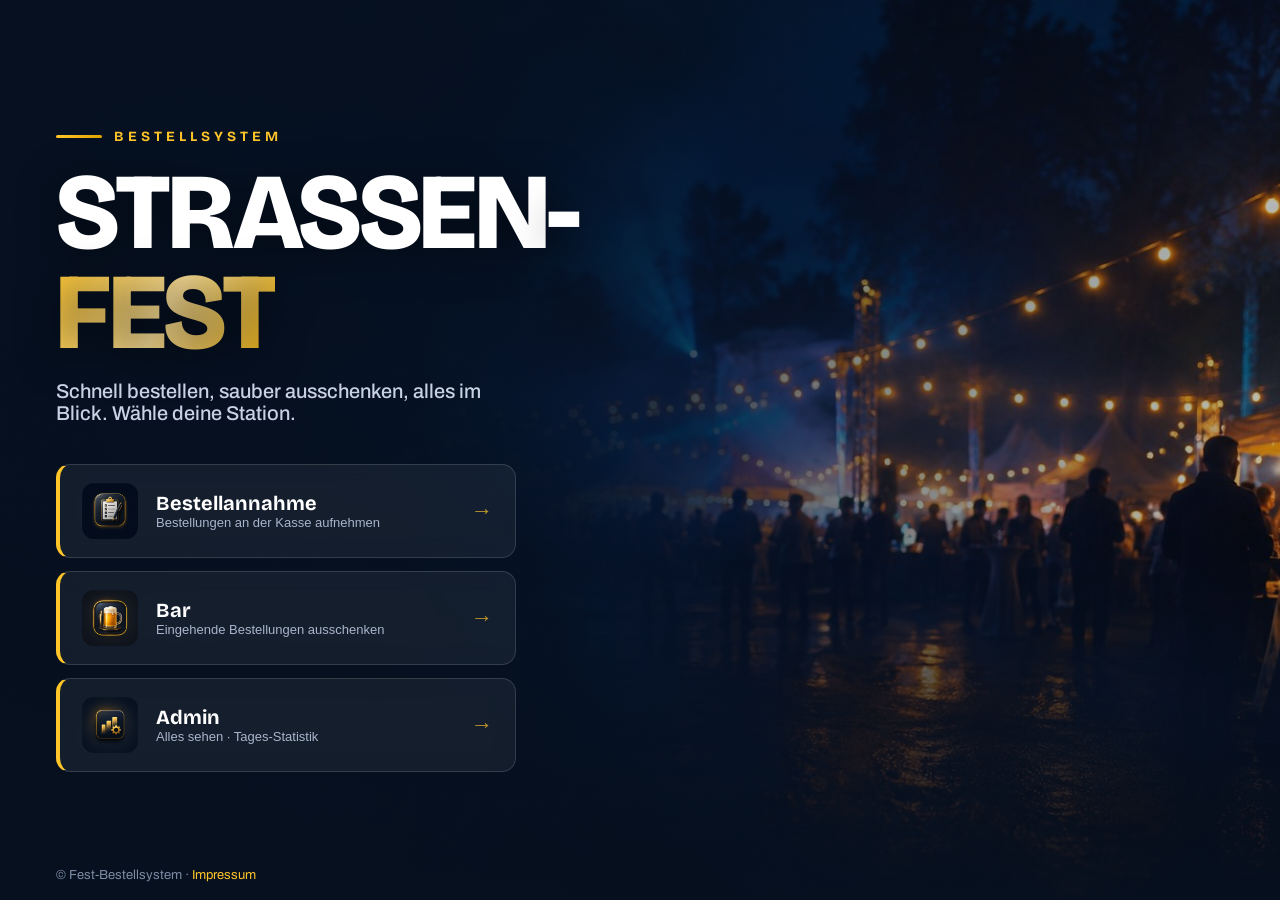
<file: index.html>
<!doctype html>
<html lang="de">
<head>
<meta charset="utf-8">
<meta name="viewport" content="width=device-width, initial-scale=1, maximum-scale=1, user-scalable=no">
<title>Fest-Bestellsystem</title>
<link rel="stylesheet" href="assets/css/style.css">
<style>
  body{ overflow:hidden; background:#06101f; }

  /* ---- Hintergrund-Foto mit langsamem Zoom ---- */
  .bg{ position:fixed; inset:0; z-index:0; overflow:hidden; }
  .bg img{ width:100%; height:100%; object-fit:cover; object-position:center 38%;
    animation:kenburns 22s ease-out forwards; }
  @keyframes kenburns{ from{ transform:scale(1.14); } to{ transform:scale(1); } }
  /* Verlauf: links dunkel/lesbar, rechts gibt das Foto frei */
  .bg::after{ content:""; position:absolute; inset:0;
    background:
      linear-gradient(100deg, #06101fF2 0%, #06101fE6 34%, #06101f80 64%, #06101f33 100%),
      linear-gradient(0deg, #06101fF2 0%, transparent 42%); }

  /* ---- Inhalt: linke Spalte, editorial ---- */
  .stage{ position:relative; z-index:2; height:100vh;
    display:flex; flex-direction:column; justify-content:center;
    padding:0 34px 0 56px; max-width:780px; }
  .kicker{ display:inline-flex; align-items:center; gap:12px; margin-bottom:18px;
    animation:introUp .7s ease .25s both; }
  .kicker .line{ width:46px; height:3px; background:linear-gradient(90deg,var(--gold),var(--gold-2)); border-radius:2px; }
  .kicker span{ font-family:"Bricolage Grotesque"; font-weight:700; font-size:14px; letter-spacing:4px;
    text-transform:uppercase; color:var(--gold); }

  .headline{ font-family:"Bricolage Grotesque"; font-weight:800; line-height:.92;
    font-size:clamp(56px,9.5vw,108px); letter-spacing:-2.5px; color:#fff;
    text-shadow:0 8px 40px rgba(0,0,0,.5); animation:introUp .8s cubic-bezier(.2,.7,.2,1) .35s both; }
  .headline em{ font-style:normal;
    background:linear-gradient(120deg,var(--gold),#FFE39A 50%,var(--gold-2));
    -webkit-background-clip:text; background-clip:text; -webkit-text-fill-color:transparent; }
  .lead{ margin-top:18px; font-size:clamp(16px,2.2vw,20px); color:#C8D2E4; font-weight:500;
    max-width:460px; animation:introUp .7s ease .5s both; }

  /* ---- Rollen-Buttons ---- */
  .roles{ margin-top:40px; display:flex; flex-direction:column; gap:13px; max-width:460px; }
  .role{
    display:flex; align-items:center; gap:18px; text-align:left;
    padding:18px 22px; cursor:pointer; color:#fff;
    background:rgba(255,255,255,.06); border:1px solid rgba(255,255,255,.14);
    border-left:4px solid var(--gold); border-radius:14px;
    backdrop-filter:blur(10px);
    transition:transform .14s ease, background .2s ease, border-color .2s ease;
  }
  .role:hover{ background:rgba(255,255,255,.12); transform:translateX(4px); }
  .role:active{ transform:scale(.985); }
  .role .ic{ width:56px; height:56px; border-radius:12px; display:grid; place-items:center;
    background:none; border:none; flex-shrink:0; overflow:hidden; }
  .role .ic img{ width:100%; height:100%; object-fit:contain; display:block;
    filter:drop-shadow(0 3px 8px rgba(0,0,0,.4)); }
  .role .txt{ flex:1; }
  .role .txt b{ font-family:"Bricolage Grotesque"; font-weight:700; font-size:20px; display:block; }
  .role .txt small{ color:#A9B6CC; font-size:13px; }
  .role .arrow{ font-size:22px; color:var(--gold); opacity:.7; transition:transform .15s ease; }
  .role:hover .arrow{ transform:translateX(4px); opacity:1; }
  .role.r1{ animation:introUp .6s ease .6s both; }
  .role.r2{ animation:introUp .6s ease .7s both; }
  .role.r3{ animation:introUp .6s ease .8s both; }

  .foot{ position:fixed; bottom:18px; left:56px; z-index:3; color:#7E8CA6; font-size:13px;
    animation:introUp .7s ease 1s both; }

  /* ---- Login-Overlay ---- */
  .overlay{ position:fixed; inset:0; z-index:30; display:none;
    background:rgba(4,10,20,.8); backdrop-filter:blur(10px); align-items:center; justify-content:center; padding:24px; }
  .overlay.show{ display:flex; }
  .login{ width:min(420px,92vw); background:#0C1A30; border:1px solid var(--border-2);
    border-radius:var(--radius); padding:30px 28px 26px; box-shadow:0 30px 80px rgba(0,0,0,.6);
    animation:introUp .3s ease both; }
  .login h3{ font-family:"Bricolage Grotesque"; font-weight:700; font-size:24px; margin-bottom:4px;
    display:flex; align-items:center; gap:12px; }
  .login h3 .ic{ width:42px; height:42px; border-radius:12px; display:grid; place-items:center; font-size:22px;
    background:linear-gradient(135deg,var(--gold),var(--gold-2)); color:var(--ink); }
  .login p{ color:var(--muted); font-size:14px; margin-bottom:20px; }
  .login label{ display:block; font-weight:600; font-size:14px; margin-bottom:8px; color:var(--muted); }
  .login input{ width:100%; font-size:20px; font-family:"Archivo"; color:var(--text);
    padding:15px 16px; border-radius:var(--radius-sm); background:#06101f; border:1px solid var(--border-2);
    outline:none; transition:border-color .15s ease; }
  .login input:focus{ border-color:var(--gold); }
  .login .err{ color:var(--red); font-size:14px; font-weight:600; margin-top:12px; min-height:18px; }
  .login .row{ display:flex; gap:10px; margin-top:20px; }
  .login .row .btn{ flex:1; }

  @media (max-width:720px){
    .bg::after{ background:linear-gradient(0deg,#06101fF7 0%, #06101fCC 50%, #06101f99 100%); }
    .stage{ padding:0 22px; max-width:none; }
    .roles{ max-width:none; }
    .foot{ left:22px; right:22px; font-size:12px; }
  }
  /* niedrige Displays (Handy quer): Inhalt oben ausrichten, kompakter */
  @media (max-height:560px){
    .stage{ justify-content:flex-start; padding-top:22px; padding-bottom:22px; overflow:auto; }
    .headline{ font-size:clamp(38px,8vw,64px); }
    .kicker{ margin-bottom:12px; }
    .lead{ margin-top:12px; }
    .roles{ margin-top:18px; gap:9px; }
    .role{ padding:12px 18px; }
    .role .ic{ width:42px; height:42px; font-size:21px; }
    .foot{ display:none; }
  }
</style>
</head>
<body>

<div class="bg"><img src="assets/img/hintergrund.jpg" alt=""></div>

<div class="stage">
  <div class="kicker"><span class="line"></span><span>Bestellsystem</span></div>
  <h1 class="headline">STRASSEN&shy;<em>FEST</em></h1>
  <p class="lead">Schnell bestellen, sauber ausschenken, alles im Blick. Wähle deine Station.</p>

  <div class="roles">
    <button class="role r1" data-role="kasse">
      <span class="ic"><img src="assets/img/roles/Bestellannahme.png" alt=""></span>
      <span class="txt"><b>Bestellannahme</b><small>Bestellungen an der Kasse aufnehmen</small></span>
      <span class="arrow">→</span>
    </button>
    <button class="role r2" data-role="bar">
      <span class="ic"><img src="assets/img/roles/Bar.png" alt=""></span>
      <span class="txt"><b>Bar</b><small>Eingehende Bestellungen ausschenken</small></span>
      <span class="arrow">→</span>
    </button>
    <button class="role admin r3" data-role="admin">
      <span class="ic"><img src="assets/img/roles/Admin.png" alt=""></span>
      <span class="txt"><b>Admin</b><small>Alles sehen · Tages-Statistik</small></span>
      <span class="arrow">→</span>
    </button>
  </div>
</div>

<div class="foot">© <span id="footName">Fest-Bestellsystem</span> · <a href="impressum.html" style="color:var(--gold);text-decoration:none;">Impressum</a></div>

<!-- Login-Overlay -->
<div class="overlay" id="overlay">
  <form class="login" id="loginForm">
    <h3><span class="ic" id="loginIc">🧾</span> <span id="loginTitle">Anmelden</span></h3>
    <p id="loginHint">Bitte Passwort eingeben.</p>
    <div id="nameField">
      <div style="display:flex; gap:8px;">
        <div style="flex:1;">
          <label for="loginFirstName">Vorname</label>
          <input type="text" id="loginFirstName" autocomplete="off" placeholder="z. B. Max" maxlength="30">
        </div>
        <div style="flex:1;">
          <label for="loginLastName">Nachname</label>
          <input type="text" id="loginLastName" autocomplete="off" placeholder="z. B. Müller" maxlength="30">
        </div>
      </div>
    </div>
    <label for="pw" style="margin-top:16px;">Passwort</label>
    <input type="password" id="pw" autocomplete="off" inputmode="text" placeholder="••••••">
    <div class="err" id="loginErr"></div>
    <div class="row">
      <button type="button" class="btn ghost" id="cancelBtn">Abbrechen</button>
      <button type="submit" class="btn gold" id="okBtn">Einloggen</button>
    </div>
  </form>
</div>

<script src="assets/js/app.js"></script>
<script>
  // Fest-Titel dynamisch (im Admin einstellbar)
  fetch('api/api.php?action=public_info').then((r) => r.json()).then((info) => {
    if (info && info.festName) {
      const h = document.querySelector('.headline');
      if (h) { h.textContent = info.festName; h.style.textTransform = 'uppercase'; }
      document.title = info.festName;
    }
    if (info && info.kicker && info.kicker.trim()) {
      const k = document.querySelector('.kicker span:last-child');
      if (k) k.textContent = info.kicker;
    }
    if (info && info.slogan && info.slogan.trim()) {
      const l = document.querySelector('.lead');
      if (l) l.textContent = info.slogan;
    }
    const foot = document.querySelector('.foot');
    if (foot && info) {
      const impLink = '<a href="impressum.html" style="color:var(--gold);text-decoration:none;">Impressum</a>';
      const txt = (info.footerText && info.footerText.trim())
        ? esc(info.footerText)
        : '© ' + esc(info.festName || 'Fest-Bestellsystem') + ' · Bestellsystem';
      foot.innerHTML = txt + ' · ' + impLink;
    }
  }).catch(() => {});

  const ROLE_META = {
    kasse: { ic: '🧾', title: 'Bestellannahme', target: 'kasse.html' },
    bar:   { ic: '🍺', title: 'Bar / Ausschank', target: 'ausschank.html' },
    admin: { ic: '📊', title: 'Admin',           target: 'admin.html' },
  };

  let activeRole = null;
  const overlay = document.getElementById('overlay');
  const pwInput = document.getElementById('pw');
  const firstNameInput = document.getElementById('loginFirstName');
  const lastNameInput = document.getElementById('loginLastName');
  const errEl   = document.getElementById('loginErr');

  function openLogin(role) {
    activeRole = role;
    const m = ROLE_META[role];
    document.getElementById('loginIc').textContent = m.ic;
    document.getElementById('loginTitle').textContent = m.title;
    const isAdmin = role === 'admin';
    document.getElementById('nameField').style.display = isAdmin ? 'none' : '';
    document.getElementById('loginHint').textContent = isAdmin
      ? `Passwort für „${m.title}" eingeben.`
      : `Vor- und Nachname eingeben und Passwort für „${m.title}".`;
    errEl.textContent = '';
    pwInput.value = '';
    firstNameInput.value = '';
    lastNameInput.value = '';
    overlay.classList.add('show');
    setTimeout(() => (isAdmin ? pwInput : firstNameInput).focus(), 50);
  }
  function closeLogin() { overlay.classList.remove('show'); activeRole = null; }

  document.querySelectorAll('.role').forEach((card) => {
    card.onclick = () => openLogin(card.dataset.role);
  });
  document.getElementById('cancelBtn').onclick = closeLogin;
  overlay.onclick = (e) => { if (e.target === overlay) closeLogin(); };

  document.getElementById('loginForm').onsubmit = async (e) => {
    e.preventDefault();
    if (!activeRole) return;
    errEl.textContent = '';
    let firstName = '', lastName = '';
    if (activeRole !== 'admin') {
      firstName = firstNameInput.value.trim();
      lastName = lastNameInput.value.trim();
      if (!firstName || !lastName) { errEl.textContent = 'Bitte Vor- und Nachname eingeben.'; return; }
      const nameRegex = /^[a-zA-Z0-9äöüßÄÖÜ\s\-\.]{1,30}$/;
      if (!nameRegex.test(firstName)) {
        errEl.textContent = 'Vorname: nur Buchstaben, Zahlen und - . erlaubt.'; return;
      }
      if (!nameRegex.test(lastName)) {
        errEl.textContent = 'Nachname: nur Buchstaben, Zahlen und - . erlaubt.'; return;
      }
    }
    try {
      await api('login', { method: 'POST', body: { role: activeRole, password: pwInput.value, firstName, lastName } });
      location.href = ROLE_META[activeRole].target;
    } catch (err) {
      if (err.status === 401) errEl.textContent = 'Falsches Passwort oder Login gesperrt.';
      else errEl.textContent = 'Anmeldung fehlgeschlagen. Server erreichbar?';
      pwInput.select();
    }
  };
</script>
</body>
</html>
</file>
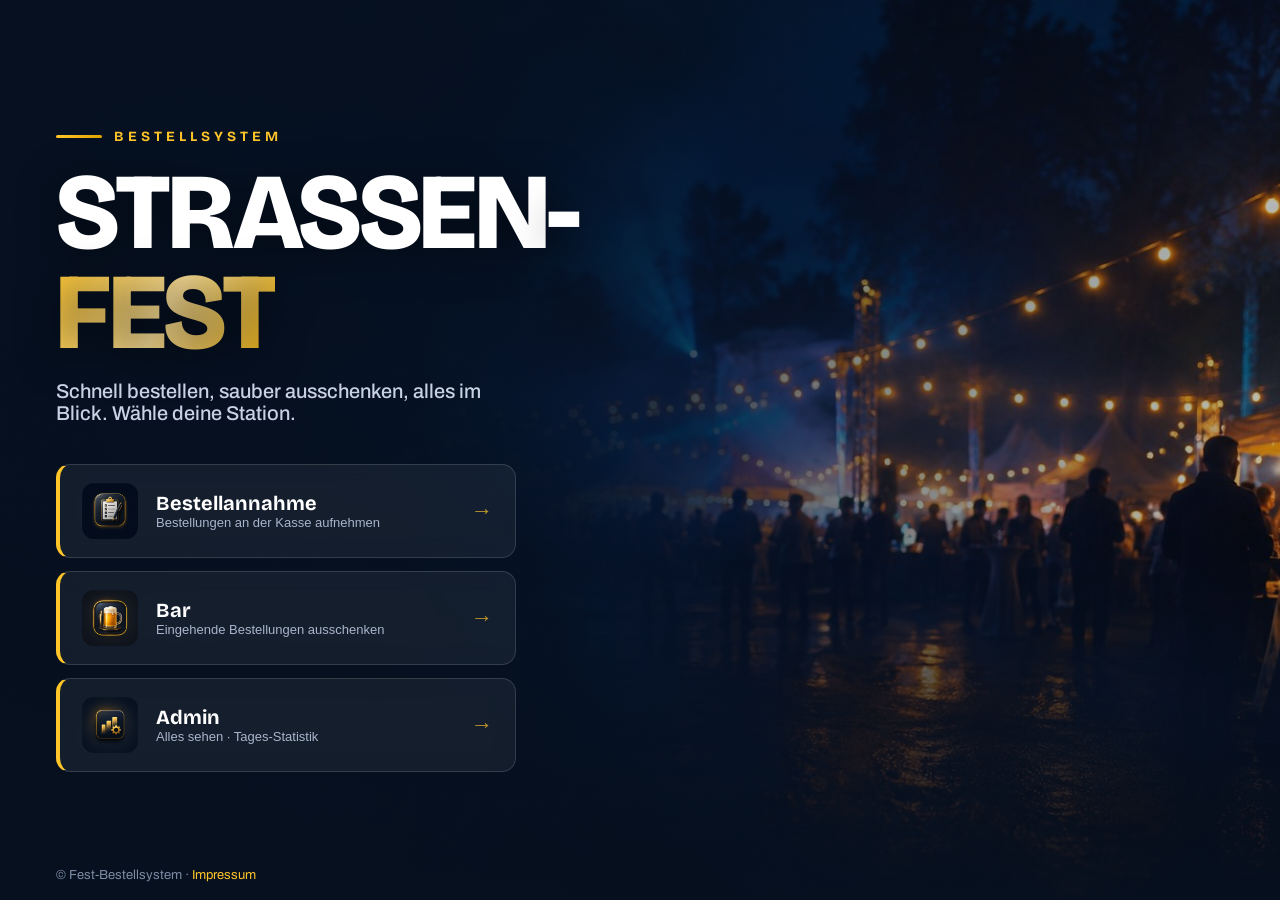
<file: admin.html>
<!doctype html>
<html lang="de">
<head>
<meta charset="utf-8">
<meta name="viewport" content="width=device-width, initial-scale=1, maximum-scale=1, user-scalable=no">
<title>Straßenfest · Admin</title>
<link rel="stylesheet" href="assets/css/style.css?v=9">
<style>
  main{ display:flex; flex-direction:column; }

  .tabs{ display:flex; gap:6px; padding:5px; background:var(--surface); border:1px solid var(--border); border-radius:14px; margin-left:auto; }
  .tab{ font-family:"Bricolage Grotesque"; font-weight:600; font-size:16px; padding:9px 22px; cursor:pointer;
    color:var(--muted); background:transparent; border:none; border-radius:10px; transition:all .2s ease; }
  .tab.active{ background:linear-gradient(135deg,var(--gold),var(--gold-2)); color:var(--ink);
    box-shadow:0 6px 18px rgba(255,197,41,.32); }

  .panel{ display:none; flex:1; overflow:auto; }
  .panel.active{ display:flex; flex-direction:column; }
  .panel iframe{ flex:1; width:100%; border:none; background:var(--navy); }

  /* ---- Statistik ---- */
  .stats-wrap{ padding:24px; max-width:1000px; margin:0 auto; width:100%; }
  .stats-top{ display:flex; align-items:center; gap:16px; flex-wrap:wrap; margin-bottom:22px; }
  .stats-top h2{ font-family:"Bricolage Grotesque"; font-weight:700; font-size:24px; }
  .day-select{ margin-left:auto; display:flex; align-items:center; gap:10px; }
  .day-select label{ color:var(--muted); font-weight:600; font-size:14px; }
  .day-select select{
    font-family:"Archivo"; font-size:16px; color:var(--text); padding:11px 14px; border-radius:12px;
    background:var(--navy-2); border:1px solid var(--border-2); outline:none; cursor:pointer;
  }

  .cards{ display:grid; grid-template-columns:repeat(2,minmax(0,1fr)); gap:16px; margin-bottom:24px; }
  .card{ background:var(--surface); border:1px solid var(--border); border-radius:var(--radius); padding:22px 24px; }
  .card .k{ color:var(--muted); font-weight:600; font-size:15px; margin-bottom:10px; }
  .card .v{ font-family:"Bricolage Grotesque"; font-weight:800; font-size:46px; letter-spacing:-1.5px; }
  .card.revenue .v{ background:linear-gradient(135deg,var(--gold),var(--gold-2));
    -webkit-background-clip:text; background-clip:text; -webkit-text-fill-color:transparent; }
  .card.revenue .v::after{ content:" €"; font-size:24px; -webkit-text-fill-color:var(--muted); color:var(--muted); }
  .card .v.eur::after{ content:" €"; font-size:22px; color:var(--muted); }

  /* ---- Dashboard-Kacheln ---- */
  .kpis{ display:grid; grid-template-columns:repeat(4,minmax(0,1fr)); gap:14px; margin-bottom:18px; }
  .kpi{ background:var(--surface); border:1px solid var(--border); border-radius:16px; padding:18px 20px; }
  .kpi .k{ color:var(--muted); font-weight:600; font-size:13px; margin-bottom:8px; }
  .kpi .v{ font-family:"Bricolage Grotesque"; font-weight:800; font-size:30px; letter-spacing:-1px; }
  .kpi .v.gold{ color:var(--gold); }
  .dash-mid{ display:grid; grid-template-columns:2fr 1fr; gap:16px; margin-bottom:16px; align-items:start; }
  .dash-card{ background:var(--surface); border:1px solid var(--border); border-radius:16px; padding:18px 20px; margin-bottom:16px; }
  .dash-card h3{ font-family:"Bricolage Grotesque"; font-weight:700; font-size:16px; margin-bottom:14px; }
  .rev-bars{ display:flex; align-items:stretch; gap:10px; height:170px; }
  .rev-col{ flex:1; display:flex; flex-direction:column; align-items:center; gap:8px; min-width:0; }
  .rev-slot{ flex:1; width:100%; display:flex; flex-direction:column; justify-content:flex-end; align-items:center; }
  .rev-bar{ width:100%; max-width:46px; min-height:4px; border-radius:8px 8px 0 0; background:linear-gradient(180deg,var(--gold),var(--gold-2)); transition:height .3s ease; }
  .rev-val{ font-size:11px; font-weight:700; color:var(--gold); margin-bottom:5px; white-space:nowrap; }
  .rev-h{ font-size:11px; color:var(--muted); font-weight:600; }
  .top-list{ display:flex; flex-direction:column; }
  .tp-row{ display:flex; align-items:center; justify-content:space-between; padding:9px 2px; border-bottom:1px solid var(--border); }
  .tp-row:last-child{ border-bottom:none; }
  .tp-n{ font-weight:600; font-size:15px; }
  .tp-v{ font-family:"Bricolage Grotesque"; font-weight:800; color:var(--gold); }
  @media (max-width:820px){ .kpis{ grid-template-columns:repeat(2,1fr); } .dash-mid{ grid-template-columns:1fr; } }
  @media (max-width:480px){ .kpi .v{ font-size:24px; } }

  /* ---- Diagramme ---- */
  .chart-card{ background:var(--surface); border:1px solid var(--border); border-radius:var(--radius);
    padding:20px 22px; margin-bottom:18px; }
  .chart-card h3{ font-family:"Bricolage Grotesque"; font-weight:700; font-size:18px; margin-bottom:18px; }
  /* Vertikale Balken (Stunden) */
  .vbars{ display:flex; align-items:flex-end; gap:8px; height:180px; padding-top:18px; }
  .vbars .vbar{ flex:1; height:100%; display:flex; flex-direction:column; align-items:center; justify-content:flex-end; gap:6px; }
  .vbars .vbar .bar{ width:100%; max-width:48px; min-height:3px; border-radius:7px 7px 0 0;
    background:linear-gradient(180deg,var(--gold),var(--gold-2)); position:relative; transition:height .3s ease; }
  .vbars .vbar .bval{ position:absolute; top:-17px; left:50%; transform:translateX(-50%);
    font-size:11px; font-weight:700; color:var(--gold); white-space:nowrap; }
  .vbars .vbar .hlbl{ font-size:12px; color:var(--muted); font-weight:600; }
  /* Horizontale Balken (Getränke) */
  .hbars{ display:flex; flex-direction:column; gap:11px; }
  .hbar{ display:flex; align-items:center; gap:12px; }
  .hbar .hn{ width:120px; flex-shrink:0; font-weight:600; font-size:15px; white-space:nowrap; overflow:hidden; text-overflow:ellipsis; }
  .hbar .ht{ flex:1; height:24px; background:var(--surface-2); border-radius:8px; overflow:hidden; }
  .hbar .hf{ height:100%; min-width:3px; border-radius:8px; background:linear-gradient(90deg,var(--gold-2),var(--gold)); transition:width .4s ease; }
  .hbar .hq{ width:58px; text-align:right; flex-shrink:0; font-family:"Bricolage Grotesque"; font-weight:800; color:var(--gold); }

  table.drinks{ width:100%; border-collapse:collapse; background:var(--surface);
    border:1px solid var(--border); border-radius:var(--radius); overflow:hidden; }
  table.drinks th, table.drinks td{ text-align:left; padding:14px 18px; border-bottom:1px solid var(--border); }
  table.drinks th{ color:var(--muted); font-size:13px; font-weight:700; text-transform:uppercase; letter-spacing:.5px; }
  table.drinks td{ font-size:18px; font-weight:600; }
  table.drinks tr:last-child td{ border-bottom:none; }
  table.drinks td.num, table.drinks th.num{ text-align:right; font-family:"Bricolage Grotesque"; }
  table.drinks td.qty{ color:var(--gold); font-weight:800; }
  table.drinks tfoot td{ font-family:"Bricolage Grotesque"; font-weight:800; font-size:19px; background:var(--surface-2); }
  .stats-empty{ color:var(--muted); text-align:center; padding:50px; font-size:17px; }
  .seller-h{ font-family:"Bricolage Grotesque"; font-weight:700; font-size:18px; margin:26px 0 12px; }

  /* Kopfzeile umbrechen, sobald die 6 Tabs nicht mehr inline passen (Tablets/Handy):
     Status/Abmelden bleiben in Zeile 1, die Tab-Leiste rutscht voll breit in Zeile 2
     und scrollt horizontal. So kann „Abmelden" nie abgeschnitten werden/überlappen. */
  @media (max-width:1024px){
    header.app{ flex-wrap:wrap; row-gap:10px; }
    .tabs{ order:10; flex:1 0 100%; min-width:0; margin-left:0; padding:4px; gap:4px;
      overflow-x:auto; flex-wrap:nowrap; -webkit-overflow-scrolling:touch; scrollbar-width:none; }
    .tabs::-webkit-scrollbar{ display:none; }
    .tab{ padding:9px 16px; font-size:15px; flex:0 0 auto; white-space:nowrap; }
  }
  @media (max-width:760px){
    .tab{ padding:8px 13px; font-size:14px; }
    .stats-wrap{ padding:16px; }
    .stats-top h2{ font-size:20px; }
    .card{ padding:18px; }
    .card .v{ font-size:36px; }
  }
  /* ---- Getränke-Verwaltung ---- */
  .drinks-admin{ padding:24px; max-width:760px; margin:0 auto; width:100%; }
  .drinks-admin h2{ font-family:"Bricolage Grotesque"; font-weight:700; font-size:24px; }
  .da-hint{ color:var(--muted); font-size:14px; margin:6px 0 20px; }
  .icon-btn{ width:54px; height:54px; flex-shrink:0; font-size:28px; cursor:pointer; padding:0; overflow:hidden;
    display:grid; place-items:center; background:var(--surface); border:1px solid var(--border-2);
    border-radius:14px; transition:border-color .15s ease; }
  .icon-btn:hover{ border-color:var(--gold); }
  .icon-btn .dimg{ width:100%; height:100%; object-fit:cover; }
  .icon-btn .demoji{ font-size:28px; }
  .price-wrap{ position:relative; display:flex; align-items:center; }
  .price-wrap span{ position:absolute; right:12px; color:var(--muted); font-weight:600; pointer-events:none; }
  .fld{ display:flex; flex-direction:column; gap:4px; flex-shrink:0; }
  .fld label{ font-size:11px; font-weight:700; color:var(--muted); text-transform:uppercase; letter-spacing:.5px; padding-left:2px; }
  #addPfand, .da-row .r-pfand{ width:108px; padding-right:30px; }
  .r-category{ width:160px; }
  .da-add, .da-row{ display:flex; align-items:center; gap:10px; }
  .da-add{ background:var(--surface); border:1px solid var(--border); border-radius:var(--radius);
    padding:14px; margin-bottom:20px; flex-wrap:wrap; }
  .drinks-admin input[type=text], .drinks-admin input[type=number], .drinks-admin select{
    font-family:"Archivo"; font-size:17px; color:var(--text); padding:13px 14px; border-radius:12px;
    background:var(--navy); border:1px solid var(--border-2); outline:none; transition:border-color .15s ease; }
  .drinks-admin input:focus, .drinks-admin select:focus{ border-color:var(--gold); }
  #addName, #foodName, .da-row .r-name{ flex:1; min-width:140px; }
  #addPrice, #foodPrice, .da-row .r-price{ width:108px; padding-right:30px; }
  .da-list{ display:flex; flex-direction:column; gap:10px; }
  .da-row{ background:var(--surface); border:1px solid var(--border); border-radius:var(--radius-sm); padding:11px 12px; flex-wrap:wrap; }
  .da-row .del{ width:46px; height:46px; flex-shrink:0; border-radius:12px; font-size:20px; cursor:pointer;
    background:rgba(255,90,71,.13); border:1px solid var(--red); color:var(--red); }
  .da-row .del:active{ background:var(--red); color:#fff; }
  .da-row .saved{ color:var(--green); font-size:13px; font-weight:700; opacity:0; transition:opacity .2s ease; white-space:nowrap; }
  .da-row .saved.show{ opacity:1; }
  .da-empty{ color:var(--muted); text-align:center; padding:30px; }

  /* Icon-Picker-Grid (im gemeinsamen ui-modal) */
  .ic-grid{ display:grid; grid-template-columns:repeat(5,1fr); gap:10px; margin-top:6px; }
  .ic-cell{ aspect-ratio:1; font-size:28px; cursor:pointer; border-radius:12px; overflow:hidden; padding:0;
    display:grid; place-items:center; background:var(--surface); border:1px solid var(--border-2); transition:all .12s ease; }
  .ic-cell:hover{ border-color:var(--gold); background:var(--surface-2); }
  .ic-cell.sel{ border-color:var(--gold); box-shadow:0 0 0 2px var(--gold); }
  .ic-cell .ic-img{ width:100%; height:100%; object-fit:cover; }
  .ic-label{ color:var(--muted); font-size:12px; font-weight:700; text-transform:uppercase; letter-spacing:.5px; margin:14px 0 8px; }
  .ic-label:first-child{ margin-top:0; }

  @media (max-width:680px){ .cards{ grid-template-columns:1fr; } }
  @media (max-width:560px){
    .da-add{ gap:8px; } #addName{ min-width:120px; }
    #addPrice, .da-row .r-price{ width:96px; }
  }
  @media (max-width:560px){
    .brand #festName{ display:none; }
    .tab{ padding:7px 10px; font-size:13px; }
    .day-select select{ font-size:14px; padding:9px 11px; }
    .card .v{ font-size:30px; }
    table.drinks th, table.drinks td{ padding:11px 12px; font-size:15px; }
    table.drinks th{ font-size:11px; }
  }
</style>
</head>
<body class="appbody">

<header class="app">
  <div class="brand"><span id="festName">Straßenfest</span> <span class="sub">/ Admin</span></div>
  <div class="tabs spacer">
    <button class="tab active" data-tab="stats">Statistik</button>
    <button class="tab" data-tab="drinks">Getränke</button>
    <button class="tab" data-tab="food">🍔 Essen</button>
    <button class="tab" data-tab="settings">⚙️ Verwaltung</button>
    <button class="tab" data-tab="bar">Bar</button>
    <button class="tab" data-tab="kasse">Kasse</button>
  </div>
  <span class="who" id="whoami"></span>
  <div class="pill"><span class="led"></span> <span class="conn-text">verbunden</span></div>
  <button class="logout" id="logoutBtn">Abmelden</button>
</header>

<main>
  <!-- STATISTIK -->
  <section class="panel active" id="panel-stats">
    <div class="stats-wrap">
      <div class="stats-top">
        <h2>Dashboard</h2>
        <div class="day-select">
          <label for="daySel">Tag</label>
          <select id="daySel"></select>
        </div>
      </div>

      <div class="kpis">
        <div class="kpi"><div class="k">Umsatz heute</div><div class="v gold" id="kpiRevenue">0,00 €</div></div>
        <div class="kpi"><div class="k">Bestellungen</div><div class="v" id="kpiCount">0</div></div>
        <div class="kpi"><div class="k">Ø Bestellwert</div><div class="v" id="kpiAvg">0,00 €</div></div>
        <div class="kpi"><div class="k">Offene Bestellungen</div><div class="v" id="kpiOpen">0</div></div>
      </div>

      <div class="dash-mid">
        <div class="dash-card">
          <h3>Umsatzverlauf</h3>
          <div id="revChart" class="rev-chart"></div>
        </div>
        <div class="dash-card">
          <h3>Top Produkte</h3>
          <div id="topProducts" class="top-list"></div>
        </div>
      </div>

      <div class="dash-card">
        <h3>Verkaufte Mengen je Getränk</h3>
        <div class="hbars" id="drinkChart"></div>
      </div>

      <div id="drinksBox">
        <p class="stats-empty">Noch keine Bestellungen an diesem Tag.</p>
      </div>

      <div id="sellerBox"></div>

      <p style="color:var(--muted); font-size:14px; margin-top:18px;">
        💡 Bestellungen <b>korrigieren oder löschen</b>: Tab <b>„Kasse"</b> oben →
        Button <b>„🕘 Letzte Bestellungen"</b>.
      </p>
    </div>
  </section>

  <!-- GETRÄNKE verwalten -->
  <section class="panel" id="panel-drinks">
    <div class="drinks-admin">
      <h2>Getränke verwalten</h2>
      <p class="da-hint">Änderungen werden sofort gespeichert und erscheinen automatisch an der Kasse.</p>

      <div class="da-add">
        <button type="button" class="icon-btn" id="addIcon">🍹</button>
        <input type="file" id="addImageFile" accept="image/*" style="display:none;">
        <button type="button" class="btn" id="addImageBtn" style="padding:10px 12px; font-size:13px; background:rgba(255,197,41,.14); border:1px solid var(--gold); color:var(--gold);" title="Bild hochladen">📸 Bild</button>
        <input type="text" id="addName" placeholder="Name (z. B. Weizen)" maxlength="40">
        <div class="fld"><label>Kategorie</label>
          <select id="addCategory">
            <option value="Softdrinks">Softdrinks</option>
            <option value="Bier">Bier</option>
            <option value="Alkoholische Mischgetränke">Alkoholische Mischgetränke</option>
            <option value="Kurze">Kurze</option>
            <option value="Sonstiges" selected>Sonstiges</option>
          </select></div>
        <div class="fld"><label>Preis</label>
          <div class="price-wrap"><input type="number" id="addPrice" placeholder="0,00" step="0.10" min="0" inputmode="decimal"><span>€</span></div></div>
        <div class="fld"><label>Pfand</label>
          <div class="price-wrap"><input type="number" id="addPfand" placeholder="0,00" step="0.50" min="0" inputmode="decimal"><span>€</span></div></div>
        <button class="btn gold" id="addBtn">+ Hinzufügen</button>
      </div>

      <div class="da-list" id="daList"><p class="da-empty">Wird geladen …</p></div>
    </div>
  </section>

  <!-- ESSEN verwalten -->
  <section class="panel" id="panel-food">
    <div class="drinks-admin">
      <h2>🍔 Essen verwalten</h2>
      <p class="da-hint">Essen erscheint an der Kasse unter der eingegebenen Kategorie (z. B. „Essen"). Kein Pfand.</p>

      <div class="da-add">
        <button type="button" class="icon-btn" id="foodIcon">🍔</button>
        <input type="file" id="foodImageFile" accept="image/*" style="display:none;">
        <button type="button" class="btn" id="foodImageBtn" style="padding:10px 12px; font-size:13px; background:rgba(255,197,41,.14); border:1px solid var(--gold); color:var(--gold);" title="Bild hochladen">📸 Bild</button>
        <input type="text" id="foodName" placeholder="Name (z. B. Bratwurst)" maxlength="40">
        <div class="fld"><label>Kategorie</label>
          <input type="text" id="foodCategory" value="Essen" maxlength="40" class="r-category"></div>
        <div class="fld"><label>Preis</label>
          <div class="price-wrap"><input type="number" id="foodPrice" placeholder="0,00" step="0.10" min="0" inputmode="decimal"><span>€</span></div></div>
        <button class="btn gold" id="foodBtn">+ Hinzufügen</button>
      </div>

      <div class="da-list" id="foodList"><p class="da-empty">Wird geladen …</p></div>
    </div>
  </section>

  <!-- VERWALTUNG (Admin-Funktionen) -->
  <section class="panel" id="panel-settings">
    <div class="drinks-admin" style="max-width:500px;">
      <h2>⚙️ Verwaltung</h2>
      <p class="da-hint">Admin-Funktionen für Passwörter, Datenbank und Benutzer.</p>

      <!-- Seite anpassen: Titel + Hintergrundbild -->
      <div class="card" style="margin-bottom:16px;">
        <h3 style="font-family:'Bricolage Grotesque'; font-weight:700; margin-bottom:12px;">🎨 Seite anpassen</h3>
        <label style="display:block; font-size:12px; color:var(--muted); font-weight:600; margin-bottom:4px;">Titel / Fest-Name</label>
        <div style="display:flex; gap:8px; margin-bottom:16px;">
          <input type="text" id="festNameInput" maxlength="60" placeholder="z. B. Sommerfest 2026" style="flex:1; padding:10px 12px; border-radius:10px; background:var(--navy); border:1px solid var(--border-2); color:var(--text); font-size:15px;">
          <button class="btn gold" id="festNameBtn" style="padding:10px 16px;">Speichern</button>
        </div>
        <label style="display:block; font-size:12px; color:var(--muted); font-weight:600; margin-bottom:4px;">Kleine Zeile über dem Titel (Startseite)</label>
        <input type="text" id="kickerInput" maxlength="40" placeholder="z. B. Bestellsystem" style="width:100%; padding:10px 12px; border-radius:10px; background:var(--navy); border:1px solid var(--border-2); color:var(--text); font-size:15px; box-sizing:border-box; margin-bottom:12px;">
        <label style="display:block; font-size:12px; color:var(--muted); font-weight:600; margin-bottom:4px;">Untertitel / Slogan (Startseite)</label>
        <textarea id="sloganInput" rows="2" maxlength="200" placeholder="Schnell bestellen, sauber ausschenken, alles im Blick." style="width:100%; padding:10px 12px; border-radius:10px; background:var(--navy); border:1px solid var(--border-2); color:var(--text); font-size:15px; font-family:'Archivo'; line-height:1.4; resize:vertical; box-sizing:border-box;"></textarea>
        <button class="btn gold" id="heroBtn" style="width:100%; margin-top:10px; margin-bottom:18px;">Startseiten-Texte speichern</button>

        <label style="display:block; font-size:12px; color:var(--muted); font-weight:600; margin-bottom:4px;">Hintergrundbild (Start & alle Bereiche)</label>
        <input type="file" id="bgFile" accept="image/jpeg,image/png,image/webp" style="display:none;">
        <button class="btn" id="bgBtn" style="width:100%; background:rgba(255,197,41,.14); border:1px solid var(--gold); color:var(--gold);">📸 Hintergrundbild hochladen</button>
        <p style="color:var(--muted); font-size:12px; margin-top:6px;">Nach dem Hochladen einmal <b>Strg+Shift+R</b> drücken.</p>

        <label style="display:block; font-size:12px; color:var(--muted); font-weight:600; margin:16px 0 4px;">Fußzeile (Startseite)</label>
        <div style="display:flex; gap:8px;">
          <input type="text" id="footerInput" maxlength="200" placeholder="© Straßenfest · Bestellsystem" style="flex:1; padding:10px 12px; border-radius:10px; background:var(--navy); border:1px solid var(--border-2); color:var(--text); font-size:15px;">
          <button class="btn gold" id="footerBtn" style="padding:10px 16px;">Speichern</button>
        </div>
        <p style="color:var(--muted); font-size:12px; margin-top:6px;">Leer lassen = automatisch „© [Titel] · Bestellsystem". Der Impressum-Link bleibt immer erhalten.</p>
      </div>

      <!-- Impressum -->
      <div class="card" style="margin-bottom:16px;">
        <h3 style="font-family:'Bricolage Grotesque'; font-weight:700; margin-bottom:8px;">📄 Impressum</h3>
        <p style="color:var(--muted); font-size:14px; margin-bottom:10px;">Dieser Text wird 1:1 auf der Impressum-Seite angezeigt.</p>
        <textarea id="impressumInput" rows="10" placeholder="Vereinsname e. V.&#10;Straße und Hausnummer&#10;PLZ Ort&#10;&#10;Vertreten durch: ...&#10;E-Mail: ...&#10;Telefon: ..." style="width:100%; padding:12px; border-radius:10px; background:var(--navy); border:1px solid var(--border-2); color:var(--text); font-size:15px; font-family:'Archivo'; line-height:1.5; resize:vertical; box-sizing:border-box;"></textarea>
        <button class="btn gold" id="impressumBtn" style="margin-top:10px; width:100%;">Impressum speichern</button>
      </div>

      <!-- Kategorien verwalten -->
      <div class="card" style="margin-bottom:16px;">
        <h3 style="font-family:'Bricolage Grotesque'; font-weight:700; margin-bottom:12px;">🏷️ Getränke-Kategorien</h3>
        <p style="color:var(--muted); font-size:14px; margin-bottom:12px;">Verwalte die Kategorien für Getränke.</p>
        <div id="catList" style="display:flex; flex-direction:column; gap:8px; margin-bottom:12px;"></div>
        <div style="display:flex; gap:8px;">
          <input type="text" id="newCatInput" placeholder="Neue Kategorie" style="flex:1; padding:10px 12px; border-radius:10px; background:var(--navy); border:1px solid var(--border-2); color:var(--text); font-size:15px;">
          <button class="btn gold" id="addCatBtn" style="padding:10px 16px;">+ Hinzufügen</button>
        </div>
      </div>

      <!-- User löschen -->
      <div class="card" style="margin-bottom:16px;">
        <h3 style="font-family:'Bricolage Grotesque'; font-weight:700; margin-bottom:12px;">👤 User löschen</h3>
        <p style="color:var(--muted); font-size:14px; margin-bottom:12px;">Löscht alle Bestellungen einer Person.</p>
        <div style="display:flex; gap:8px;">
          <input type="text" id="deleteUserInput" placeholder="Name eingeben (z. B. Max)" style="flex:1; padding:10px 12px; border-radius:10px; background:var(--navy); border:1px solid var(--border-2); color:var(--text); font-size:15px;">
          <button class="btn" id="deleteUserBtn" style="background:rgba(255,90,71,.14); border:1px solid rgba(255,90,71,.3); color:var(--red); padding:10px 16px; font-weight:600;">Löschen</button>
        </div>
      </div>

      <!-- Passwörter -->
      <div class="card" style="margin-bottom:16px;">
        <h3 style="font-family:'Bricolage Grotesque'; font-weight:700; margin-bottom:12px;">🔑 Passwörter ändern</h3>
        <div style="display:flex; flex-direction:column; gap:10px;">
          <div style="display:flex; gap:8px; align-items:flex-end;">
            <div style="flex:1;">
              <label style="display:block; font-size:12px; color:var(--muted); font-weight:600; margin-bottom:4px;">Bereich</label>
              <select id="pwRole" style="width:100%; padding:10px 12px; border-radius:10px; background:var(--navy); border:1px solid var(--border-2); color:var(--text); font-size:15px;">
                <option value="kasse">Kasse</option>
                <option value="bar">Bar</option>
                <option value="admin">Admin</option>
              </select>
            </div>
            <div style="flex:1;">
              <label style="display:block; font-size:12px; color:var(--muted); font-weight:600; margin-bottom:4px;">Neues Passwort</label>
              <input type="password" id="pwInput" placeholder="z. B. geheim123" style="width:100%; padding:10px 12px; border-radius:10px; background:var(--navy); border:1px solid var(--border-2); color:var(--text); font-size:15px;">
            </div>
            <button class="btn gold" id="pwBtn" style="padding:10px 16px;">Ändern</button>
          </div>
        </div>
      </div>

      <!-- Bestellungen zurücksetzen (Getränke & Bilder bleiben erhalten) -->
      <div class="card" style="margin-bottom:16px; border:1px solid rgba(255,90,71,.3); background:rgba(255,90,71,.06);">
        <h3 style="font-family:'Bricolage Grotesque'; font-weight:700; margin-bottom:12px; color:var(--red);">🗑️ Bestellungen zurücksetzen</h3>
        <p style="color:var(--muted); font-size:14px; margin-bottom:12px;">Löscht <b>ALLE eingegebenen Bestellungen/Verkäufe</b> – ideal für einen frischen Start. Deine <b>Getränke, Preise, Kategorien und Bilder bleiben erhalten</b>. Nicht rückgängig zu machen!</p>
        <button class="btn danger" id="resetDbBtn" style="width:100%;">Alle Bestellungen löschen</button>
      </div>

      <div id="settingsMsg" style="margin-top:16px; padding:12px; border-radius:10px; text-align:center; display:none; font-weight:600;"></div>
    </div>
  </section>

  <!-- BAR (live, eingebettet) -->
  <section class="panel" id="panel-bar"></section>

  <!-- KASSE (live, eingebettet) -->
  <section class="panel" id="panel-kasse"></section>
</main>

<script src="assets/js/app.js?v=9"></script>
<script src="assets/js/admin.js?v=9"></script>
</body>
</html>
</file>
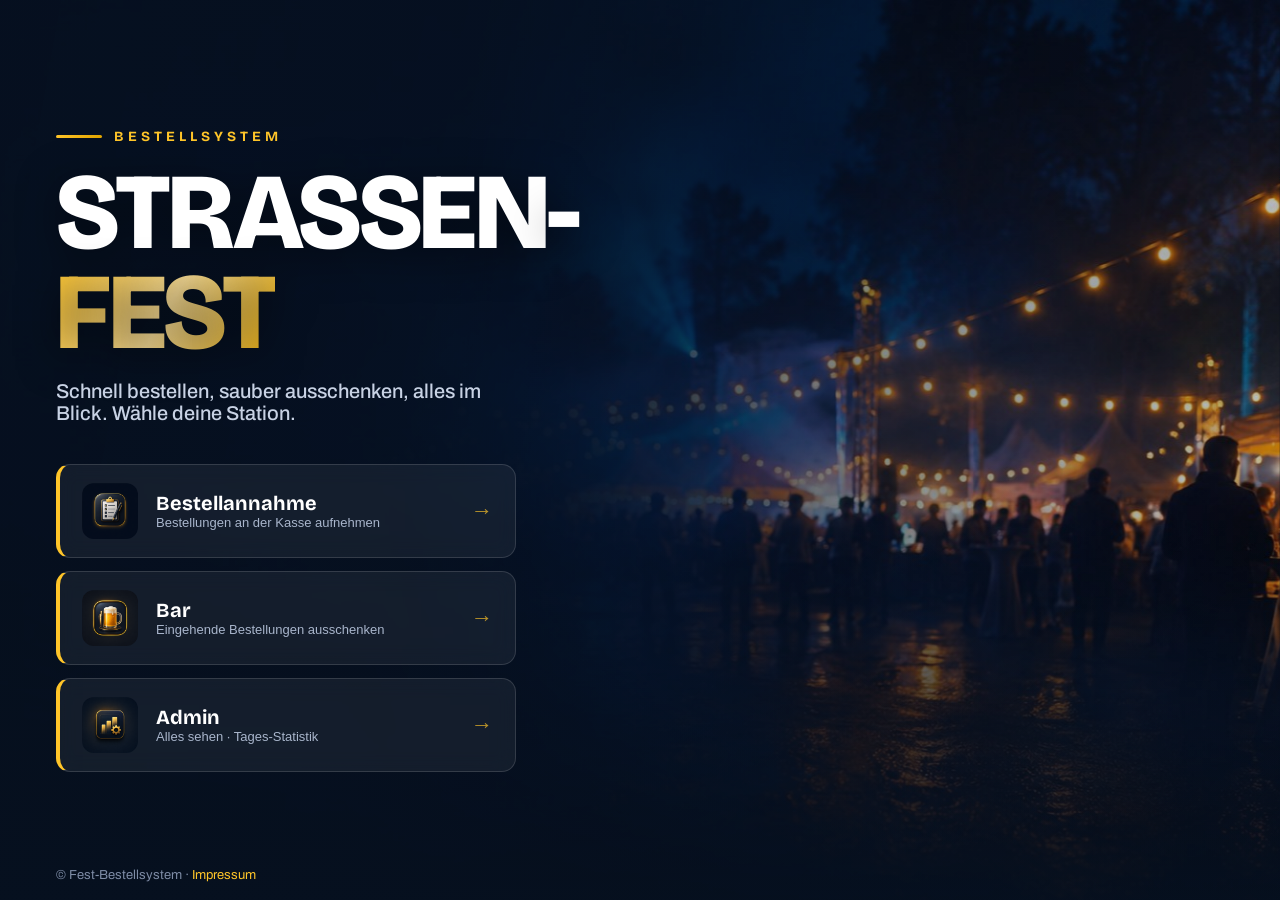
<file: ausschank.html>
<!doctype html>
<html lang="de">
<head>
<meta charset="utf-8">
<meta name="viewport" content="width=device-width, initial-scale=1, maximum-scale=1, user-scalable=no">
<title>Straßenfest · Bar</title>
<link rel="stylesheet" href="assets/css/style.css">
<style>
  main{ display:flex; flex-direction:column; }
  .queue{ flex:1; }
</style>
</head>
<body class="appbody">

<header class="app">
  <div class="brand"><span id="festName">Straßenfest</span> <span class="sub">/ Bar</span></div>
  <div class="spacer"></div>
  <span class="who" id="whoami"></span>
  <div class="pill"><span class="led"></span> <span class="conn-text">verbunden</span></div>
  <button class="logout" id="logoutBtn">Abmelden</button>
</header>

<main>
  <div class="bar-head">
    <h2>Offene Bestellungen</h2>
    <div class="count">Offen <b id="openCount">0</b></div>
  </div>
  <div class="queue" id="queue"><p class="bar-empty">Wird geladen …</p></div>
</main>

<script src="assets/js/app.js"></script>
<script src="assets/js/queue.js"></script>
<script>
  (async () => {
    const role = await guard(['bar']);
    if (!role) return;
    wireLogout();

    // Festname laden (best effort)
    try {
      const cfg = await api('config');
      setWho(cfg.name);
      if (cfg.festName) {
        document.querySelectorAll('#festName').forEach((e) => (e.textContent = cfg.festName));
        document.title = `${cfg.festName} · Bar`;
      }
    } catch (_) {}

    const queueEl = document.getElementById('queue');
    const countEl = document.getElementById('openCount');

    async function done(id) {
      try {
        await api('done', { method: 'POST', body: { id } });
      } catch (err) {
        if (err.status === 401) { location.href = 'index.html'; return; }
      }
    }

    startQueuePolling(queueEl, { intervalMs: 2000, countEl, onDone: done });
  })();
</script>
</body>
</html>
</file>
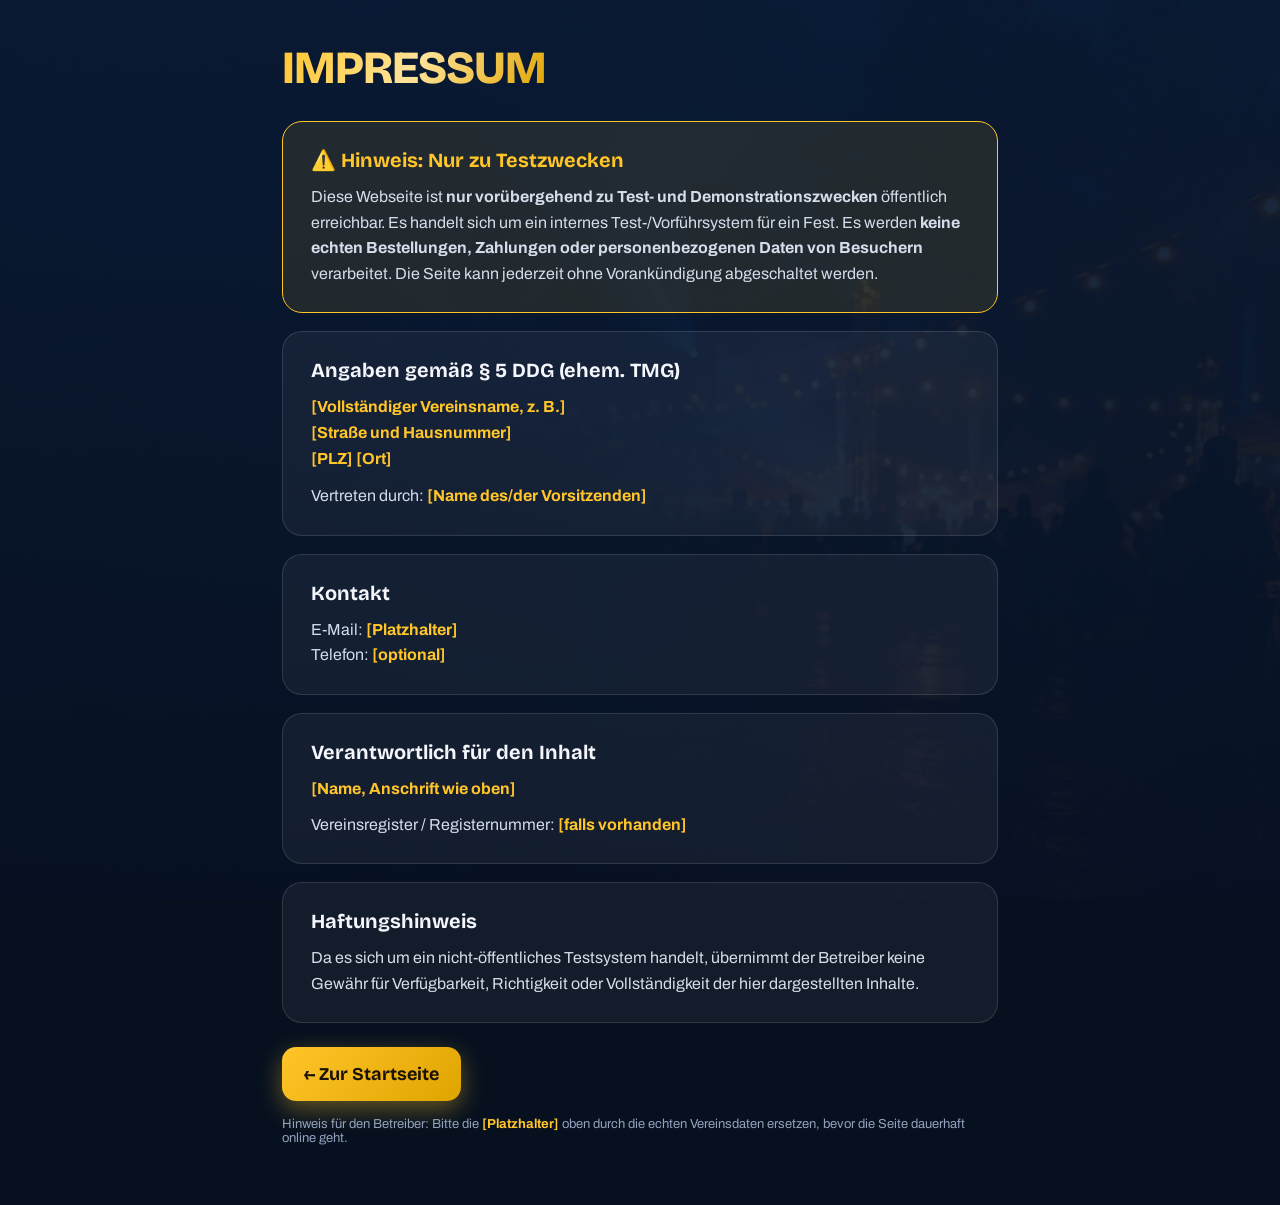
<file: impressum.html>
<!doctype html>
<html lang="de">
<head>
<meta charset="utf-8">
<meta name="viewport" content="width=device-width, initial-scale=1">
<title>Impressum · Feste</title>
<link rel="stylesheet" href="assets/css/style.css">
<style>
  body{ overflow:auto; background:#06101f;
    background-image:linear-gradient(rgba(10,26,51,.92),rgba(7,17,35,.96)), url('assets/img/hintergrund.jpg');
    background-size:cover; background-position:center; background-attachment:fixed; }
  .wrap{ max-width:760px; margin:0 auto; padding:40px 22px 60px; }
  .imp-head{ display:flex; align-items:center; gap:14px; margin-bottom:26px; }
  .imp-head h1{ font-family:"Bricolage Grotesque"; font-weight:800; font-size:clamp(30px,6vw,46px);
    text-transform:uppercase; letter-spacing:-1px;
    background:linear-gradient(120deg,var(--gold),#FFE39A 50%,var(--gold-2));
    -webkit-background-clip:text; background-clip:text; -webkit-text-fill-color:transparent; }
  .card{ background:var(--surface); border:1px solid var(--border); border-radius:var(--radius); padding:26px 28px; margin-bottom:18px; }
  .card h2{ font-family:"Bricolage Grotesque"; font-weight:700; font-size:20px; margin-bottom:12px; }
  .card p, .card address{ font-style:normal; color:#D5DCEA; font-size:16px; line-height:1.6; }
  .card p + p{ margin-top:10px; }
  .muted{ color:var(--muted); }
  .test-note{ border:1px solid var(--gold); background:rgba(255,197,41,.1); }
  .test-note h2{ color:var(--gold); display:flex; align-items:center; gap:10px; }
  .ph{ color:var(--gold); font-weight:700; }
  .back{ display:inline-flex; align-items:center; gap:8px; text-decoration:none; }
  a{ color:var(--gold); }
</style>
</head>
<body>
<div class="wrap">
  <div class="imp-head">
    <h1>Impressum</h1>
  </div>

  <div id="impCustom" class="card" style="display:none;">
    <p style="white-space:pre-wrap; color:#D5DCEA; font-size:16px; line-height:1.6; margin:0;"></p>
  </div>

  <div id="impDefault">
  <div class="card test-note">
    <h2>⚠️ Hinweis: Nur zu Testzwecken</h2>
    <p>Diese Webseite ist <b>nur vorübergehend zu Test- und Demonstrationszwecken</b> öffentlich
    erreichbar. Es handelt sich um ein internes Test-/Vorführsystem für ein Fest.
    Es werden <b>keine echten Bestellungen, Zahlungen oder personenbezogenen
    Daten von Besuchern</b> verarbeitet. Die Seite kann jederzeit ohne Vorankündigung
    abgeschaltet werden.</p>
  </div>

  <div class="card">
    <h2>Angaben gemäß § 5 DDG (ehem. TMG)</h2>
    <address>
      <span class="ph">[Vollständiger Vereinsname, z. B.]</span><br>
      <span class="ph">[Straße und Hausnummer]</span><br>
      <span class="ph">[PLZ] [Ort]</span>
    </address>
    <p class="muted" style="margin-top:12px;">Vertreten durch: <span class="ph">[Name des/der Vorsitzenden]</span></p>
  </div>

  <div class="card">
    <h2>Kontakt</h2>
    <p>E-Mail: <span class="ph">[Platzhalter]</span><br>
       Telefon: <span class="ph">[optional]</span></p>
  </div>

  <div class="card">
    <h2>Verantwortlich für den Inhalt</h2>
    <p><span class="ph">[Name, Anschrift wie oben]</span></p>
    <p class="muted">Vereinsregister / Registernummer: <span class="ph">[falls vorhanden]</span></p>
  </div>

  <div class="card">
    <h2>Haftungshinweis</h2>
    <p class="muted">Da es sich um ein nicht-öffentliches Testsystem handelt, übernimmt der
    Betreiber keine Gewähr für Verfügbarkeit, Richtigkeit oder Vollständigkeit der hier
    dargestellten Inhalte.</p>
  </div>
  </div><!-- /impDefault -->

  <p style="margin-top:24px;">
    <a class="btn gold back" href="index.html">← Zur Startseite</a>
  </p>
  <p class="muted" style="margin-top:16px; font-size:13px;">
    Hinweis für den Betreiber: Bitte die <span class="ph">[Platzhalter]</span> oben durch die
    echten Vereinsdaten ersetzen, bevor die Seite dauerhaft online geht.
  </p>
</div>
<script>
  fetch('api/api.php?action=public_info').then(function (r) { return r.json(); }).then(function (info) {
    if (info && info.impressum && info.impressum.trim()) {
      var box = document.getElementById('impCustom');
      box.querySelector('p').textContent = info.impressum;
      box.style.display = 'block';
      var def = document.getElementById('impDefault');
      if (def) def.style.display = 'none';
    }
    if (info && info.festName) document.title = 'Impressum · ' + info.festName;
  }).catch(function () {});
</script>
</body>
</html>
</file>
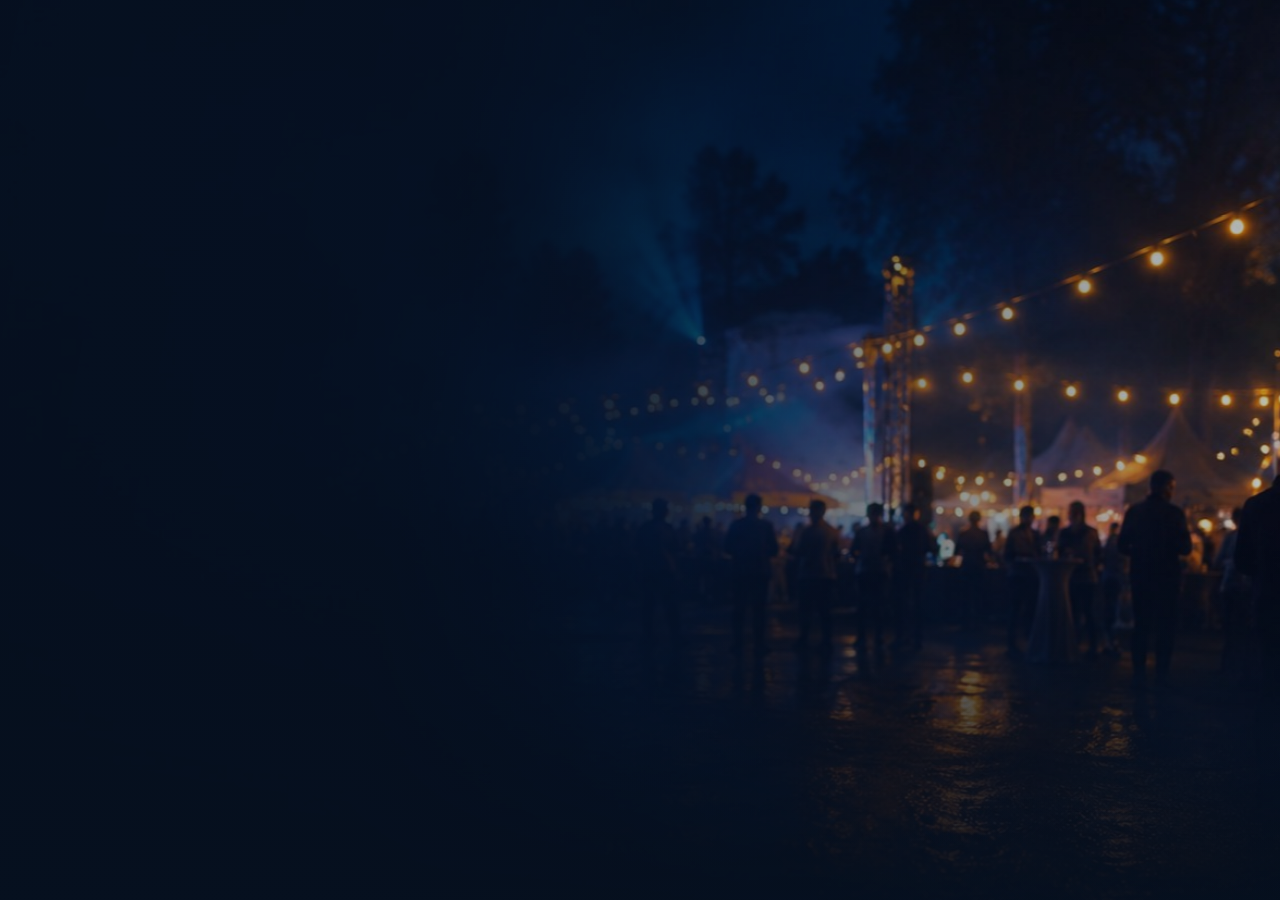
<file: kasse.html>
<!doctype html>
<html lang="de">
<head>
<meta charset="utf-8">
<meta name="viewport" content="width=device-width, initial-scale=1, maximum-scale=1, user-scalable=no">
<title>Straßenfest · Kasse</title>
<link rel="stylesheet" href="assets/css/style.css">
<style>
  .view{ height:100%; display:flex; min-width:0; }
  .cat-filter{
    flex-shrink:0; width:172px; padding:14px 12px; display:flex; flex-direction:column; gap:10px;
    background:linear-gradient(180deg, var(--surface) 0%, var(--surface-2) 100%);
    border-right:2px solid rgba(255,197,41,.2); overflow-y:auto; min-height:0;
    -webkit-overflow-scrolling:touch;
  }
  .view{ min-height:0; }
  .cat-filter .cat-btn{
    flex-shrink:0; width:100%; padding:14px 12px; border:none; background:rgba(255,255,255,.06);
    color:var(--text); border-radius:12px; cursor:pointer; font-weight:700; font-size:14px;
    transition:all .25s cubic-bezier(.2,.7,.2,1); backdrop-filter:blur(10px);
    border:1px solid rgba(255,255,255,.1); white-space:normal; text-align:center; line-height:1.2;
  }
  .cat-filter .cat-btn:hover{
    background:rgba(255,197,41,.15); border-color:var(--gold); transform:translateY(-2px);
    box-shadow:0 8px 16px rgba(255,197,41,.15);
  }
  .cat-filter .cat-btn.active{
    background:linear-gradient(135deg,var(--gold),var(--gold-2));
    color:var(--ink); border-color:var(--gold);
    box-shadow:0 8px 24px rgba(255,197,41,.32);
    transform:translateY(-2px);
  }

  /* Hamburger-Button für Kategorien – nur auf schmalen Screens sichtbar */
  .cat-ham{ display:none; }
  .cat-ham .ham-ic{ display:inline-flex; flex-direction:column; justify-content:center; gap:4px; width:22px; flex-shrink:0; }
  .cat-ham .ham-ic i{ display:block; width:100%; height:2.5px; border-radius:2px;
    background:linear-gradient(135deg,var(--gold),var(--gold-2)); }

  .menu{
    flex:1; min-width:0; padding:22px;
    display:grid; grid-template-columns:repeat(3,minmax(0,1fr)); grid-auto-rows:minmax(150px,1fr); gap:16px;
    overflow-y:auto;
  }
  .drink{
    position:relative; overflow:hidden;
    display:flex; flex-direction:column; justify-content:space-between; padding:22px;
    background:var(--surface); border:1px solid var(--border); border-radius:var(--radius);
    cursor:pointer; min-height:120px; color:var(--text);
    transition:transform .1s ease, border-color .2s ease, background .2s ease;
  }
  .drink:active{ transform:scale(.96); border-color:var(--gold); background:var(--surface-2); }
  /* Vollflächiges Getränke-Foto als Kartenhintergrund (randlos) */
  .drink.has-img{ padding:18px; }
  .drink .dbg{ position:absolute; inset:10px; z-index:0; background-size:contain; background-position:center; background-repeat:no-repeat; }
  .drink[data-img]::before{ content:''; position:absolute; inset:10px; z-index:0; background-size:contain; background-position:center; background-repeat:no-repeat; }
  .drink .dover{ position:absolute; inset:0; z-index:1; background:linear-gradient(to bottom,
      rgba(8,18,38,.5) 0%, rgba(8,18,38,0) 28%, rgba(8,18,38,0) 60%, rgba(8,18,38,.82) 100%); }
  .drink.has-img:active{ background:var(--surface); }
  .drink.has-img:active .dbg{ filter:brightness(1.08); }
  /* Emoji-Variante (für eigene Getränke ohne Bild) */
  .drink .dicon{ line-height:1; position:relative; z-index:2; }
  .drink .dicon .demoji{ font-size:40px; filter:drop-shadow(0 4px 10px rgba(0,0,0,.45)); }
  .drink .dicon .dimg{ width:76px; height:76px; object-fit:cover; border-radius:14px; box-shadow:0 6px 18px rgba(0,0,0,.5); }
  .drink .name{ position:relative; z-index:2; font-family:"Bricolage Grotesque"; font-weight:700;
    font-size:24px; line-height:1.05; margin-top:4px; }
  .drink.has-img .name{ text-shadow:0 2px 10px rgba(0,0,0,.7); }
  .drink.has-img .price{ position:relative; z-index:2; text-shadow:0 2px 10px rgba(0,0,0,.7); }
  .drink.has-img .price::after{ -webkit-text-fill-color:#cdd6e6; }
  /* Pfand-Hinweis auf der Karte */
  .drink .pfandtag{ position:relative; z-index:2; align-self:flex-start; margin-top:6px;
    font-size:13px; font-weight:700; color:var(--gold); background:rgba(255,197,41,.18);
    border:1px solid rgba(255,197,41,.4); padding:2px 9px; border-radius:8px; }
  .drink.has-img .pfandtag{ text-shadow:0 1px 4px rgba(0,0,0,.6); }
  /* Pfand-Zeile im Bestell-Panel */
  .pfandline{ margin:8px 14px 0; padding:11px 16px; border-radius:12px;
    background:rgba(255,197,41,.1); border:1px solid rgba(255,197,41,.28);
    display:flex; justify-content:space-between; align-items:center;
    color:var(--gold); font-weight:700; font-size:15px; }
  /* Leergut-/Pfand-Rückgabe: Becher-Zähler */
  .pfand-counter{ display:flex; align-items:center; justify-content:center; gap:16px; }
  .pfand-step{ width:52px; height:52px; border-radius:14px; border:1px solid var(--green);
    background:rgba(43,210,126,.16); color:var(--green); font-size:28px; font-weight:800;
    line-height:1; cursor:pointer; flex-shrink:0; transition:transform .1s ease, background .2s ease; }
  .pfand-step:active{ transform:scale(.92); background:rgba(43,210,126,.32); }
  .pfand-count{ min-width:72px; text-align:center; display:flex; flex-direction:column; gap:1px; }
  .pfand-count b{ font-family:"Bricolage Grotesque"; font-weight:800; font-size:26px; line-height:1; color:var(--green); }
  .pfand-count small{ font-size:11px; color:var(--muted); }
  .drink .price{
    align-self:flex-start; margin-top:auto;
    font-family:"Bricolage Grotesque"; font-weight:800; font-size:30px; letter-spacing:-1px;
    background:linear-gradient(135deg,var(--gold),var(--gold-2));
    -webkit-background-clip:text; background-clip:text; -webkit-text-fill-color:transparent;
  }
  .drink .price::after{ content:" €"; font-size:16px; -webkit-text-fill-color:var(--muted); }

  .order{
    width:400px; flex-shrink:0; min-width:0; background:rgba(255,255,255,.03);
    border-left:1px solid var(--border); display:flex; flex-direction:column;
    overflow:hidden;
  }
  /* Scrollbereich: Positionen + Pfand scrollen zusammen; Summe/Aktionen bleiben fix */
  .order-scroll{ flex:1; min-height:0; overflow-y:auto; display:flex; flex-direction:column; }
  .order h2{
    font-family:"Bricolage Grotesque"; font-weight:700; font-size:19px;
    padding:18px 22px 14px; display:flex; justify-content:space-between; align-items:center; gap:10px;
  }
  .order h2 .badge{ font-size:14px; font-weight:600; padding:3px 12px; border-radius:8px;
    background:var(--surface-2); border:1px solid var(--border); }
  .editing-banner{
    display:none; margin:0 16px 6px; padding:10px 14px; border-radius:12px;
    background:rgba(255,197,41,.14); border:1px solid var(--gold); color:var(--gold);
    font-weight:700; font-size:14px; align-items:center; justify-content:space-between; gap:10px;
  }
  .editing-banner.show{ display:flex; }
  .editing-banner button{ background:none; border:none; color:var(--gold); font-weight:700;
    text-decoration:underline; cursor:pointer; font-size:14px; }
  .items{ padding:6px 14px; display:flex; flex-direction:column; gap:9px; }
  .empty{ color:var(--muted); text-align:center; margin-top:48px; font-size:15px; }
  .item{
    display:flex; align-items:center; gap:12px;
    background:var(--surface); border:1px solid var(--border); border-radius:var(--radius-sm); padding:10px 12px;
  }
  .item .qty{ font-family:"Bricolage Grotesque"; font-weight:700; font-size:18px; min-width:44px; text-align:center;
    color:var(--ink); background:linear-gradient(135deg,var(--gold),var(--gold-2)); border-radius:9px; padding:4px 0; }
  .item .iname{ flex:1; font-weight:600; font-size:17px; display:flex; flex-direction:column; }
  .item .ipfand{ font-size:12px; font-weight:600; color:var(--gold); margin-top:2px; }
  .item .sum{ font-family:"Bricolage Grotesque"; font-weight:700; font-size:17px; }
  .item .rm{ width:38px; height:38px; border:1px solid var(--border); border-radius:10px;
    background:var(--surface); color:var(--text); font-size:24px; cursor:pointer; line-height:1; }
  .item .rm:active{ background:var(--red); border-color:var(--red); color:#fff; }
  .total{ flex-shrink:0; margin:8px 14px 0; padding:18px; background:var(--surface); border:1px solid var(--border);
    border-radius:var(--radius); display:flex; justify-content:space-between; align-items:baseline; }
  .total .label{ font-family:"Bricolage Grotesque"; font-weight:600; font-size:17px; color:var(--muted); }
  .total .value{ font-family:"Bricolage Grotesque"; font-weight:800; font-size:42px; letter-spacing:-1.5px; }
  .total .value::after{ content:" €"; font-size:20px; color:var(--muted); }
  .actions{ flex-shrink:0; padding:14px; display:flex; gap:10px; }
  .actions .clear{ width:120px; }
  .actions .send{ flex:1; }

  .flash{
    position:fixed; left:50%; bottom:26px; transform:translateX(-50%) translateY(80px);
    background:var(--green); color:#06120b; font-family:"Bricolage Grotesque"; font-weight:700;
    padding:14px 26px; border-radius:14px; font-size:18px; z-index:60; opacity:0;
    box-shadow:0 14px 40px rgba(43,210,126,.4); transition:transform .25s ease, opacity .25s ease;
  }
  .flash.show{ transform:translateX(-50%) translateY(0); opacity:1; }

  /* ---- Overlay: Letzte Bestellungen ---- */
  .overlay{ position:fixed; inset:0; z-index:50; display:none;
    background:rgba(5,12,24,.74); backdrop-filter:blur(8px); padding:24px; }
  .overlay.show{ display:flex; align-items:center; justify-content:center; }
  .recent-box{ width:min(620px,94vw); max-height:86vh; display:flex; flex-direction:column;
    background:var(--navy-2); border:1px solid var(--border-2); border-radius:var(--radius);
    box-shadow:0 30px 80px rgba(0,0,0,.5); overflow:hidden; }
  .recent-box .rh{ display:flex; align-items:center; justify-content:space-between;
    padding:18px 22px; border-bottom:1px solid var(--border); }
  .recent-box .rh h3{ font-family:"Bricolage Grotesque"; font-weight:700; font-size:21px; }
  .recent-list{ overflow:auto; padding:14px 18px; display:flex; flex-direction:column; gap:10px; }
  .rorder{ background:var(--surface); border:1px solid var(--border); border-radius:var(--radius-sm); padding:14px 16px; }
  .rorder .top{ display:flex; align-items:center; gap:10px; margin-bottom:8px; }
  .rorder .rno{ font-family:"Bricolage Grotesque"; font-weight:800; font-size:18px; }
  .rorder .rno::before{ content:"#"; color:var(--gold); }
  .rorder .rtime{ font-size:12px; color:var(--muted); }
  .rorder .rstatus{ font-size:11px; font-weight:700; padding:2px 9px; border-radius:6px; }
  .rorder .rstatus.open{ background:rgba(255,197,41,.16); color:var(--gold); }
  .rorder .rstatus.done{ background:rgba(43,210,126,.16); color:var(--green); }
  .rorder .rseller{ display:inline-flex; align-items:center; gap:5px; font-size:12px; font-weight:700; color:var(--gold); background:rgba(255,197,41,.14);
    border:1px solid rgba(255,197,41,.3); padding:2px 9px; border-radius:8px; }
  .rorder .rtotal{ margin-left:auto; font-family:"Bricolage Grotesque"; font-weight:800; font-size:18px; }
  .rorder .ritems{ color:var(--muted); font-size:14px; margin-bottom:12px; }
  .rorder .ract{ display:flex; gap:8px; }
  .rorder .ract .btn{ padding:10px 16px; font-size:15px; }
  .rorder .del{ background:rgba(255,90,71,.14); border:1px solid var(--red); color:var(--red); }
  .recent-empty{ color:var(--muted); text-align:center; padding:40px; }

  /* Tablet: 2 Spalten */
  @media (max-width:1200px){
    .menu{ grid-template-columns:repeat(2,minmax(0,1fr)); }
    .order{ width:320px; }
  }
  /* Tablet/iPad: 2 Spalten, Sidebar rechts */
  @media (max-width:980px){
    .menu{ grid-template-columns:repeat(2,minmax(0,1fr)); padding:16px; gap:14px; }
    .order{ width:300px; }
    .drink{ min-height:140px; }
  }
  /* Hochformat (Handy + Tablet-Portrait): Menü oben, Bestellung unten fixiert,
     Kategorien im Hamburger-Menü */
  @media (max-width:900px){
    .view{ flex-direction:column; }
    /* Hamburger-Zeile */
    .cat-ham{ display:flex; align-items:center; gap:12px; width:100%; flex-shrink:0; cursor:pointer;
      padding:12px 16px; background:var(--surface-2); color:var(--text);
      border:none; border-bottom:1px solid var(--border); font-weight:700; font-size:15px; text-align:left; }
    .cat-ham .cat-ham-label b{ color:var(--gold); }
    /* Kategorien als aufklappbares Dropdown (Standard: zu) */
    .cat-filter{ display:none; flex-direction:column; width:auto; flex-shrink:0;
      max-height:42vh; overflow-y:auto; padding:12px; gap:8px;
      border-right:none; border-bottom:2px solid var(--gold); }
    .cat-filter.open{ display:flex; }
    .cat-filter .cat-btn{ width:100%; text-align:left; white-space:normal; padding:13px 16px; font-size:15px; }
    .menu{ flex:1 1 auto; min-height:0; grid-template-columns:repeat(2,minmax(0,1fr)); padding:14px; gap:12px; }
    /* Bestellung bleibt unten fixiert – Summe + Senden immer sichtbar.
       Nur die Positionsliste (.items) scrollt, Total/Aktionen sind angepinnt. */
    .order{ width:100%; flex:0 0 auto; max-height:46vh; min-height:0; overflow:hidden;
      border-left:none; border-top:2px solid var(--gold); }
    .rb-lbl{ display:none; }
    #recentBtn{ font-size:18px; }
  }
  /* Mobile: 1 Spalte */
  @media (max-width:600px){
    .menu{ grid-template-columns:1fr; padding:12px; gap:10px; }
    .drink{ min-height:110px; padding:14px; }
    .drink .name{ font-size:18px; }
    .drink .price{ font-size:22px; }
    .total .value{ font-size:32px; }
    .order h2{ padding:12px 14px 8px; font-size:17px; }
    .item{ gap:8px; padding:8px 10px; }
    .item .qty{ font-size:16px; }
    .item .iname{ font-size:15px; }
    .item .sum{ font-size:15px; }
  }
  /* Sehr kleine Geräte: Layout anpassungen */
  @media (max-width:400px){
    .menu{ padding:10px; gap:8px; }
    .drink{ min-height:95px; padding:12px; }
    .drink .name{ font-size:16px; }
    .drink .price{ font-size:20px; }
    .cat-filter .cat-btn{ padding:8px 12px; font-size:12px; }
    .order h2{ font-size:16px; }
    .total .value{ font-size:28px; }
    .actions{ padding:10px; gap:8px; }
    .actions .btn{ padding:10px; font-size:13px; }
  }
</style>
</head>
<body class="appbody">

<header class="app">
  <div class="brand"><span id="festName">Straßenfest</span> <span class="sub">/ Kasse</span></div>
  <div class="spacer"></div>
  <button class="logout" id="recentBtn" style="margin-right:4px;"><span aria-hidden="true">🕘</span> <span class="rb-lbl">Letzte Bestellungen</span></button>
  <span class="who" id="whoami"></span>
  <div class="pill"><span class="led"></span> <span class="conn-text">verbunden</span></div>
  <button class="logout" id="logoutBtn">Abmelden</button>
</header>

<main>
  <section class="view">
    <button type="button" class="cat-ham" id="catToggle" aria-expanded="false" aria-controls="catFilter">
      <span class="ham-ic" aria-hidden="true"><i></i><i></i><i></i></span>
      <span class="cat-ham-label">Kategorie: <b id="catCurrentLabel">Alle</b></span>
    </button>
    <div class="cat-filter" id="catFilter"></div>
    <div class="menu" id="menu"></div>
    <aside class="order">
      <h2><span id="orderTitle">Bestellung</span> <span class="badge" id="orderCount">0</span></h2>
      <div class="editing-banner" id="editBanner">
        <span id="editText">Bearbeite Bestellung</span>
        <button id="cancelEdit">Abbrechen</button>
      </div>
      <div class="order-scroll">
        <div class="items" id="items"><p class="empty">Getränk antippen, um zu starten</p></div>
        <div class="pfandline" id="pfandLine" style="display:none;"><span>davon Pfand</span><span id="pfandSum">0,00 €</span></div>
        <div class="pfandline" id="pfandReturnLine" style="display:none; background:rgba(43,210,126,.1); border-color:rgba(43,210,126,.28); color:var(--green); flex-direction:column; gap:8px; padding:12px 14px;">
          <div style="display:flex; justify-content:space-between; align-items:center; font-size:14px;">
            <span style="font-weight:700;">Leergut zurück</span>
            <span id="pfandReturnSum" style="font-family:'Bricolage Grotesque'; font-weight:800; font-size:16px;">-0,00 €</span>
          </div>
          <div class="pfand-counter">
            <button type="button" id="pfandMinus" class="pfand-step" aria-label="weniger">−</button>
            <div class="pfand-count"><b id="pfandReturnCount">0</b><small id="pfandReturnUnit">Becher</small></div>
            <button type="button" id="pfandPlus" class="pfand-step" aria-label="mehr">+</button>
          </div>
          <div id="pfandReturnCalc" style="text-align:center; font-size:12px; opacity:.75; min-height:14px;"></div>
        </div>
      </div>
      <div class="total"><span class="label">Summe</span><span class="value" id="total">0,00</span></div>
      <div class="actions">
        <button class="btn ghost clear" id="clearBtn">Leeren</button>
        <button class="btn gold send" id="sendBtn" disabled>Senden</button>
      </div>
    </aside>
  </section>
</main>

<!-- Overlay: letzte Bestellungen -->
<div class="overlay" id="recentOverlay">
  <div class="recent-box">
    <div class="rh">
      <h3>🕘 Letzte Bestellungen (heute)</h3>
      <button class="logout" id="closeRecent">Schließen</button>
    </div>
    <div class="recent-list" id="recentList"><p class="recent-empty">Wird geladen …</p></div>
  </div>
</div>

<div class="flash" id="flash">Bestellung gesendet ✓</div>

<script src="assets/js/app.js"></script>
<script src="assets/js/kasse.js"></script>
<script>
// Fix für Bilder-Laden
document.addEventListener('DOMContentLoaded', function() {
  setTimeout(() => {
    document.querySelectorAll('.drink').forEach(drink => {
      const img = drink.querySelector('img');
      if (img && img.src) {
        const src = img.src;
        const hasImage = (src && !src.includes('undefined'));
        if (hasImage) {
          drink.classList.add('has-img');
          const bg = drink.querySelector('.dbg');
          if (bg) bg.style.backgroundImage = `url('${src}')`;
        }
      }
    });
  }, 100);
});
</script>
</body>
</html>
</file>
<file: assets/css/style.css>
/* ============================================================================
   FEST-BESTELLSYSTEM · gemeinsames Design
   Farbwelt: Navy + Gold, hoher Kontrast, optimiert für Tablet-Querformat.
   ============================================================================ */
@import url('https://fonts.googleapis.com/css2?family=Bricolage+Grotesque:opsz,wght@12..96,600;12..96,700;12..96,800&family=Archivo:wght@400;500;600;700&display=swap');

:root{
  --navy:     #0A1A33;   /* Haupt-Hintergrund */
  --navy-2:   #0E2347;   /* Flächen / Karten   */
  --navy-3:   #13315F;   /* hover / aktiv      */
  --surface:  rgba(255,255,255,.05);
  --surface-2:rgba(255,255,255,.09);
  --border:   rgba(255,255,255,.12);
  --border-2: rgba(255,255,255,.22);
  --text:     #F4F6FB;
  --muted:    #93A1BD;
  --gold:     #FFC529;
  --gold-2:   #E0A400;
  --green:    #2BD27E;
  --red:      #FF5A47;
  --radius:    20px;
  --radius-sm: 14px;
  --ink:      #1A1206;   /* Text auf Gold */
}

*{ box-sizing:border-box; margin:0; padding:0; -webkit-tap-highlight-color:transparent; }
html,body{ height:100%; }
body{
  font-family:"Archivo",system-ui,sans-serif;
  color:var(--text);
  background:var(--navy);
  overflow:hidden;
  user-select:none;
  background-image:
    radial-gradient(1000px 560px at 10% -10%, rgba(255,197,41,.14), transparent 60%),
    radial-gradient(900px 640px at 102% 112%, rgba(19,49,95,.7), transparent 55%);
  background-attachment:fixed;
}

/* ---------- Typo-Helfer ---------- */
.display{ font-family:"Bricolage Grotesque",sans-serif; letter-spacing:-.5px; }
.gold-text{
  background:linear-gradient(135deg,var(--gold),var(--gold-2));
  -webkit-background-clip:text; background-clip:text; -webkit-text-fill-color:transparent;
}

/* ============================================================================
   KOPFZEILE (App-Ansichten)
   ============================================================================ */
header.app{
  display:flex; align-items:center; gap:18px;
  padding:14px 24px;
  background:rgba(10,26,51,.7);
  backdrop-filter:blur(16px);
  border-bottom:1px solid var(--border);
  position:relative; z-index:5;
}
.brand{ display:flex; align-items:center; gap:13px; font-family:"Bricolage Grotesque"; font-weight:700; font-size:20px; }
/* Festname im Stil der Startseiten-Überschrift: fette Versalien + Gold-Verlauf */
.brand #festName{
  font-family:"Bricolage Grotesque"; font-weight:800; text-transform:uppercase; letter-spacing:-.3px;
  background:linear-gradient(120deg,var(--gold),#FFE39A 50%,var(--gold-2));
  -webkit-background-clip:text; background-clip:text; -webkit-text-fill-color:transparent;
}
.brand .mark{
  width:38px; height:38px; border-radius:11px;
  background:linear-gradient(135deg,var(--gold),var(--gold-2));
  box-shadow:0 6px 20px rgba(255,197,41,.4);
  display:grid; place-items:center; font-size:20px; color:var(--ink); flex-shrink:0;
}
.brand .sub{ color:var(--muted); font-weight:700; text-transform:uppercase; letter-spacing:1px; font-size:.8em; }
.brand .mark-img{ width:38px; height:38px; border-radius:10px; object-fit:cover; flex-shrink:0;
  background:var(--navy-2); box-shadow:0 4px 14px rgba(0,0,0,.4); }
.spacer{ margin-left:auto; }

.pill{
  display:flex; align-items:center; gap:9px; font-size:13px; color:var(--muted); font-weight:600;
  padding:7px 13px; background:var(--surface); border:1px solid var(--border); border-radius:11px;
  flex-shrink:0; white-space:nowrap;
}
.pill .led{ width:9px; height:9px; border-radius:50%; background:var(--green);
  box-shadow:0 0 0 4px rgba(43,210,126,.18), 0 0 12px rgba(43,210,126,.6); }
.pill .led.off{ background:var(--red); box-shadow:0 0 0 4px rgba(255,90,71,.18); }

.who{ display:flex; align-items:center; gap:6px; font-size:14px; font-weight:700; color:var(--text);
  background:var(--surface); border:1px solid var(--border); padding:8px 12px; border-radius:11px; white-space:nowrap; flex-shrink:0; }
.who:empty{ display:none; }

.logout{
  font-family:"Bricolage Grotesque"; font-weight:700; font-size:14px;
  padding:9px 16px; border-radius:11px; cursor:pointer;
  background:var(--surface); border:1px solid var(--border); color:var(--text);
  transition:all .15s ease;
  flex-shrink:0; white-space:nowrap;
}
.logout:active{ transform:scale(.96); background:var(--surface-2); }

/* ============================================================================
   BUTTONS
   ============================================================================ */
.btn{
  font-family:"Bricolage Grotesque"; font-weight:700; font-size:18px;
  border:none; border-radius:var(--radius-sm); cursor:pointer; padding:16px 22px;
  transition:transform .12s ease, filter .2s ease, opacity .2s ease, background .2s ease;
  color:var(--text);
}
.btn:active{ transform:scale(.97); }
.btn.gold{ color:var(--ink); background:linear-gradient(135deg,var(--gold),var(--gold-2));
  box-shadow:0 8px 24px rgba(255,197,41,.38); }
.btn.gold:disabled{ background:var(--surface); color:var(--muted); box-shadow:none; cursor:not-allowed; }
.btn.ghost{ background:var(--surface); border:1px solid var(--border); }
.btn.danger{ background:linear-gradient(135deg,#FF5A47,#D6361F); color:#fff; box-shadow:0 8px 24px rgba(255,90,71,.35); }

/* ---- Eigenes Bestätigungs-/Hinweis-Modal (ersetzt confirm()) ---- */
.ui-overlay{ position:fixed; inset:0; z-index:90; display:flex; align-items:center; justify-content:center;
  padding:24px; background:rgba(4,10,20,.74); backdrop-filter:blur(8px); opacity:0; transition:opacity .15s ease; }
.ui-overlay.show{ opacity:1; }
.ui-modal{ width:min(420px,92vw); background:#0C1A30; border:1px solid var(--border-2);
  border-radius:var(--radius); padding:26px 26px 22px; box-shadow:0 30px 80px rgba(0,0,0,.6); }
.ui-modal .ui-title{ font-family:"Bricolage Grotesque"; font-weight:700; font-size:20px; margin-bottom:8px; }
.ui-modal .ui-msg{ color:var(--text); font-size:16px; line-height:1.4; }
.ui-modal .ui-row{ display:flex; gap:10px; margin-top:22px; }
.ui-modal .ui-row .btn{ flex:1; }

/* App-Seiten nutzen ein Flex-Layout: Kopf oben, Inhalt füllt den Rest.
   Robust gegen unterschiedliche Kopfzeilen-Höhen (responsiv). */
body.appbody{
  display:flex; flex-direction:column; height:100vh; overflow:hidden;
  /* Hintergrundfoto, stark abgedunkelt für hohen Kontrast */
  background:
    linear-gradient(rgba(10,26,51,.90), rgba(7,17,35,.95)),
    url('../img/hintergrund.jpg') center/cover no-repeat fixed;
}
body.appbody{ overflow-x:hidden; }
body.appbody header.app{ flex-shrink:0; min-width:0; }
main{ flex:1 1 auto; min-height:0; min-width:0; position:relative; z-index:1; }
/* Flex-Items dürfen unter ihre Inhaltsbreite schrumpfen (kein Overflow) */
header.app > *{ min-width:0; }

/* ---- Kopfzeile responsiv ---- */
@media (max-width:760px){
  header.app{ padding:12px 16px; gap:10px; }
  .brand{ font-size:17px; gap:10px; }
  .brand .sub{ display:none; }
  .brand .mark-img{ width:34px; height:34px; }
  .pill{ padding:7px 10px; }
  .pill .conn-text{ display:none; }
  .logout{ padding:8px 12px; font-size:13px; }
}
@media (max-width:560px){
  /* Markentext ausblenden – nur Logo bleibt, schafft Platz in der Kopfzeile */
  header.app .brand #festName{ display:none; }
  .who{ display:none; }
}
@media (max-width:480px){
  header.app{ padding:10px 12px; gap:8px; }
  .brand{ font-size:15px; }
}

/* schmale Scrollbars */
::-webkit-scrollbar{ width:10px; height:10px; }
::-webkit-scrollbar-thumb{ background:var(--border-2); border-radius:10px; }

/* ============================================================================
   START-ANIMATION (Intro auf der Startseite)
   ============================================================================ */
@keyframes introMark{
  0%  { opacity:0; transform:translateY(18px) scale(.7) rotate(-8deg); }
  60% { opacity:1; transform:translateY(0)   scale(1.06) rotate(0deg); }
  100%{ opacity:1; transform:none; }
}
@keyframes introUp{ from{ opacity:0; transform:translateY(22px); } to{ opacity:1; transform:none; } }
@keyframes shine{ from{ background-position:-180% 0; } to{ background-position:280% 0; } }
@keyframes glowPulse{
  0%,100%{ box-shadow:0 10px 40px rgba(255,197,41,.35); }
  50%    { box-shadow:0 10px 60px rgba(255,197,41,.6); }
}
@keyframes floatA{ 0%,100%{ transform:translate(0,0); } 50%{ transform:translate(30px,-26px); } }
@keyframes floatB{ 0%,100%{ transform:translate(0,0); } 50%{ transform:translate(-26px,24px); } }

.reveal{ opacity:0; animation:introUp .7s cubic-bezier(.2,.7,.2,1) forwards; }
.reveal.d1{ animation-delay:.15s; }
.reveal.d2{ animation-delay:.30s; }
.reveal.d3{ animation-delay:.45s; }
.reveal.d4{ animation-delay:.60s; }
.reveal.d5{ animation-delay:.75s; }

/* ============================================================================
   AUSSCHANK / WARTESCHLANGE  (auch im Admin eingebettet)
   ============================================================================ */
.bar-head{ display:flex; align-items:center; gap:14px; padding:16px 24px; border-bottom:1px solid var(--border); }
.bar-head h2{ font-family:"Bricolage Grotesque"; font-weight:700; font-size:22px; }
.bar-head .count{ margin-left:auto; font-family:"Bricolage Grotesque"; font-weight:600; font-size:16px; color:var(--muted); }
.bar-head .count b{ color:var(--ink); background:linear-gradient(135deg,var(--gold),var(--gold-2));
  padding:3px 13px; border-radius:9px; margin-left:6px; }

.queue{
  overflow:auto; padding:22px 24px;
  display:grid; grid-template-columns:repeat(auto-fill,minmax(280px,1fr));
  grid-auto-rows:min-content; gap:18px; align-content:start;
}
.ticket{
  background:var(--surface); border:1px solid var(--border); border-radius:var(--radius);
  overflow:hidden; touch-action:pan-y; position:relative;
  transition:border-color .3s ease, box-shadow .3s ease;
}
.ticket.fresh{ border-color:var(--gold); box-shadow:0 0 0 1px var(--gold), 0 12px 40px rgba(255,197,41,.28); animation:rise .35s ease; }
@keyframes rise{ from{ opacity:0; transform:translateY(-8px) scale(.98);} to{ opacity:1; transform:none;} }
.ticket .thead{ display:flex; justify-content:space-between; align-items:center; padding:13px 18px; border-bottom:1px solid var(--border); }
.ticket .no{ font-family:"Bricolage Grotesque"; font-weight:800; font-size:23px; }
.ticket .no::before{ content:"#"; color:var(--gold); }
.ticket .time{ font-size:12px; color:var(--muted); font-weight:600; background:var(--surface-2); padding:3px 9px; border-radius:7px; }
.ticket .thead-right{ display:flex; align-items:center; gap:8px; }
.ticket .tseller{ display:inline-flex; align-items:center; gap:5px; font-size:12px; font-weight:700; color:var(--gold);
  background:rgba(255,197,41,.14); border:1px solid rgba(255,197,41,.3); padding:3px 9px; border-radius:8px; }
.pico{ flex-shrink:0; opacity:.9; }
.pname{ letter-spacing:.2px; }
.ticket ul{ list-style:none; padding:14px 18px; display:flex; flex-direction:column; gap:8px; }
.ticket li{ display:flex; gap:12px; font-size:18px; font-weight:600; align-items:center; }
.ticket li .q{ font-family:"Bricolage Grotesque"; font-weight:800; color:var(--gold); min-width:36px; }
.ticket .done{
  width:100%; border:none; border-top:1px solid var(--border);
  background:rgba(43,210,126,.13); color:var(--green);
  font-family:"Bricolage Grotesque"; font-weight:700; font-size:18px; padding:15px 0; cursor:pointer;
  transition:background .15s ease;
}
.ticket .done:active{ background:var(--green); color:#06120b; }
.ticket .hint{ position:absolute; top:13px; right:92px; font-size:11px; color:var(--muted); opacity:.55; }
.bar-empty{ grid-column:1/-1; text-align:center; color:var(--muted); font-size:18px; margin-top:60px; }

@media (max-width:760px){
  .bar-head{ padding:14px 16px; }
  .bar-head h2{ font-size:19px; }
  .queue{ padding:16px; gap:14px; grid-template-columns:repeat(auto-fill,minmax(240px,1fr)); }
}
@media (max-width:520px){
  .queue{ grid-template-columns:1fr; }
  .ticket .no{ font-size:21px; }
  .ticket li{ font-size:17px; }
}
</file>
